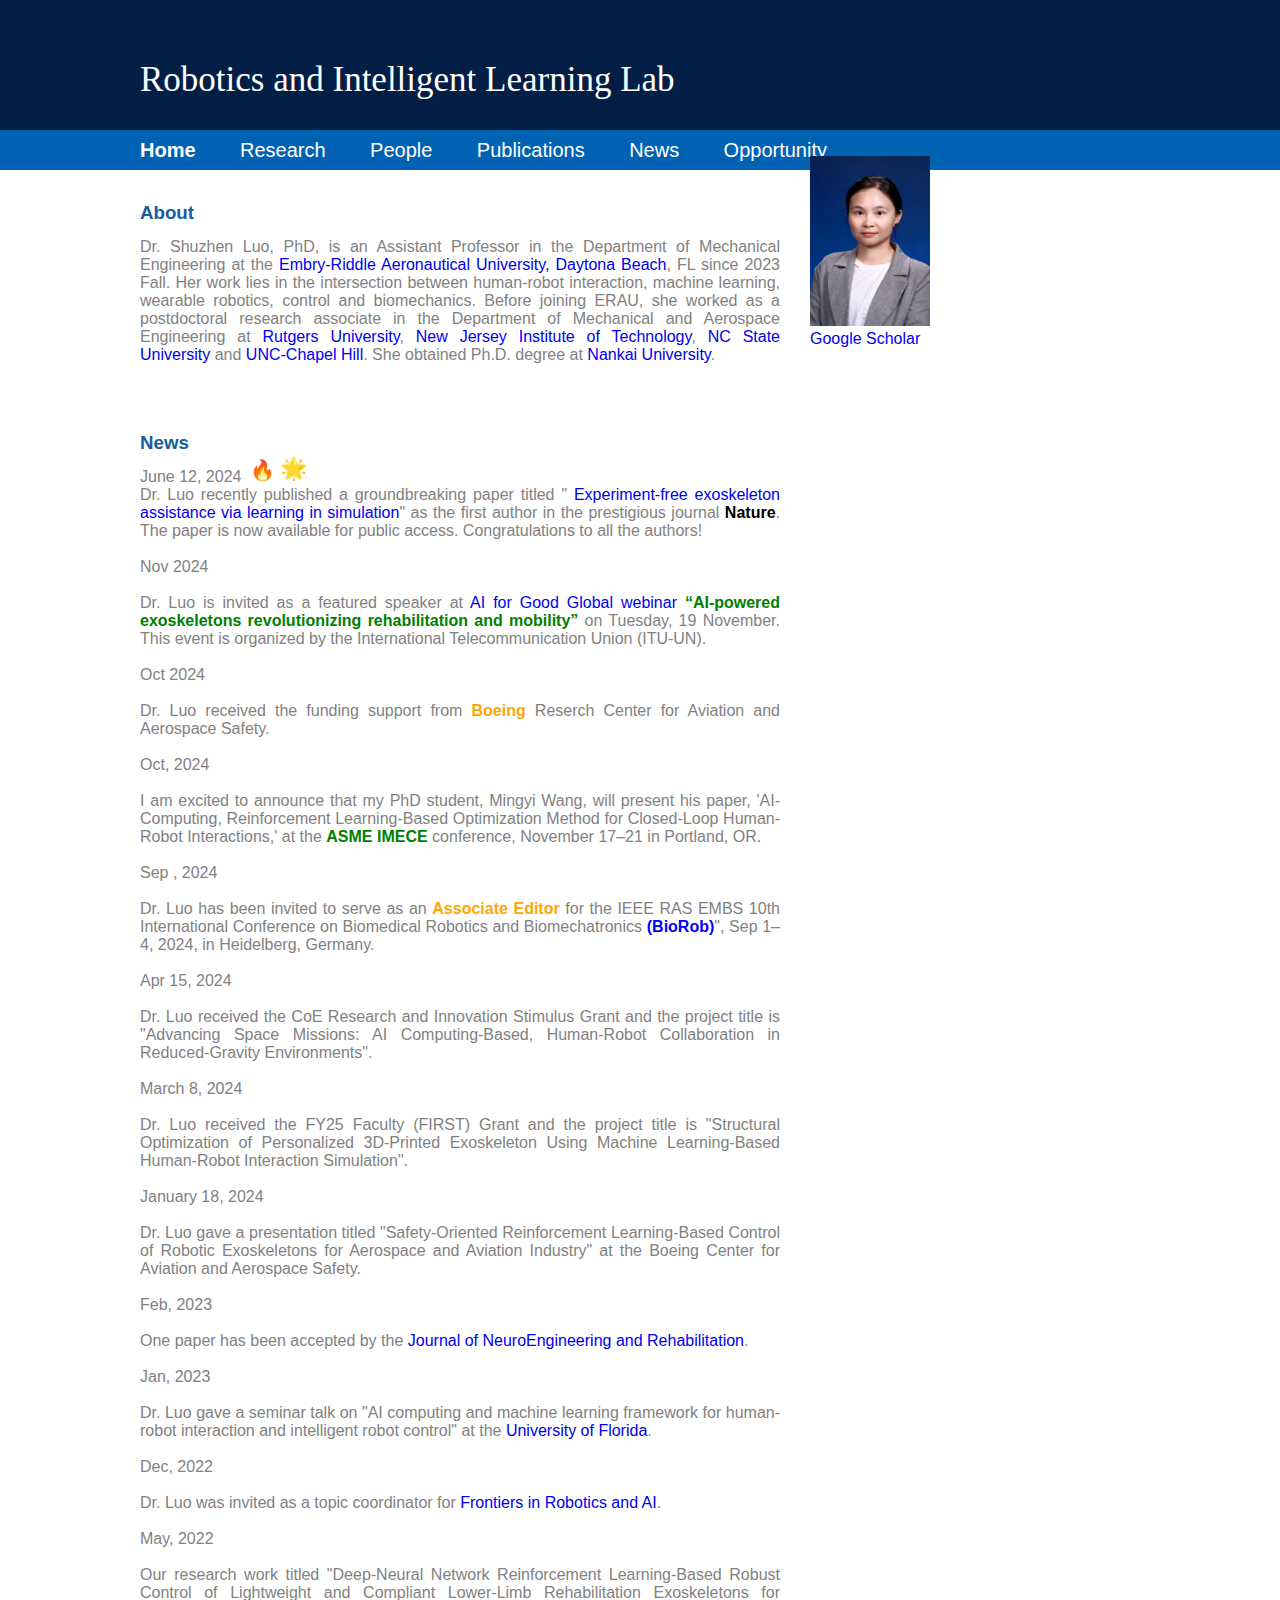
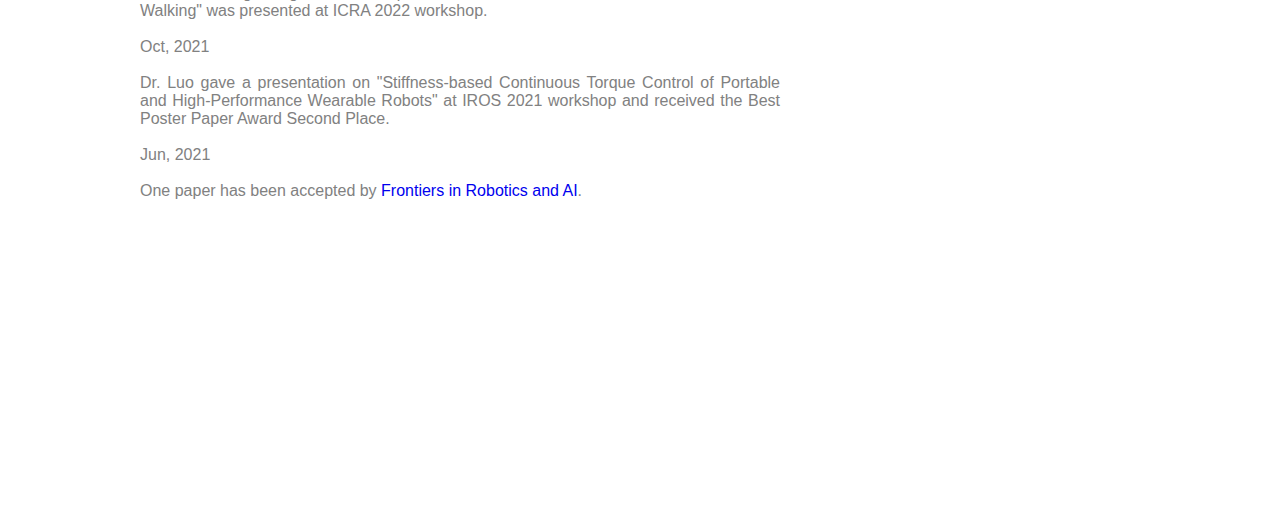
<file: index.html>
<!doctype html>

<html lang="en">
<head>
  <link rel="shortcut icon" type="image/png" href="https://logoforbrowser.png">
  <meta charset="utf-8">

  <title>Robotics and Intelligent Learning Lab</title>
  <meta name="description" content="">
  <meta name="keywords" content="">

  <link rel="stylesheet" href="css/styles.css">
  <style type="text/css">
  span.apple-converted-space {mso-style-name:apple-converted-space;
  mso-style-unhide:no;}

  /*add dropdown box to styles.css*/

</style>
</head>

<body>

<header>
  <div class="view1 clearfix">
		<div id="labname">
      <p>Robotics and Intelligent Learning Lab</p>
		</div>

  </div>
</header>

<nav>
  <div class="navitems">
          <a href="index.html"><b>Home</b></a>
          <a href="research.html">Research</a>
          <!-- <a href="robots.html">Robots</a> -->
          <a href="people.html">People</a>
         <a href="publications.html">Publications</a>
          <a href="news.html">News</a>
          <a href="joining.html">Opportunity</a>
        </div>
</nav>

   <div class="content clearfix">




  <div class="about">
		 </br>
		 <h3>About</h3>
        <p class=MsoNormal style='text-align:justify;text-justify:inter-ideograph'><span
class=apple-converted-space><span style='background:white'>
  Dr. Shuzhen Luo, PhD, is an Assistant Professor in the Department of Mechanical Engineering at 
  the <a  href="https://daytonabeach.erau.edu/college-engineering/mechanical">Embry-Riddle Aeronautical University, Daytona Beach</a>, FL since 2023 Fall.
Her work lies in the intersection between human-robot interaction, machine learning, wearable robotics, control and biomechanics. 
  Before joining ERAU, she worked as a postdoctoral research associate in the Department of Mechanical and Aerospace Engineering at <a href="https://www.rutgers.edu/"> Rutgers University</a>, 
  <a href="https://www.njit.edu/"> New Jersey Institute of Technology</a>, <a href="https://www.ncsu.edu/"> NC State University</a> and <a href="https://www.unc.edu/"> UNC-Chapel Hill</a>.
  She obtained Ph.D. degree at <a href="https://en.nankai.edu.cn/">Nankai University</a>.

      <o:p></o:p>
      </span></span></p>


    <p>&nbsp;</p>
    <p>&nbsp;</p>



 <div class="News">
 </br>
 <h3>News</h3>
   
 <div style="position: relative;">
  <p>June 12, 2024</p>
  <span style="position: absolute; top: -10px; left: 110px; font-size: 20px; color: gold;">🔥</span> <span style="position: absolute; top: -12px; left: 140px; font-size: 22px; color: gold;">🌟</span>

  <p style="text-align: justify; text-justify: inter-ideograph;">
      Dr. Luo recently published a groundbreaking paper titled 
      "<a href="https://www.nature.com/articles/s41586-024-07382-4.epdf?sharing_token=dceHM0R5xNabePvTfGwnNNRgN0jAjWel9jnR3ZoTv0NgzE7FIwq5rceS02ZmIv_83_2JBf8OS1qIC17qOy_SX5pXciTlpxlQHk8IaXr0m0RxK2NSUYIx-SLIqmxPuldfBhv3aClZKrt5ajKKKQTS0Sx-kPjCRg08VTtmBk741oE%3D">
      Experiment-free exoskeleton assistance via learning in simulation</a>" 
      as the first author in the prestigious journal 
      <span style="color: black;"><strong>Nature</strong></span>. The paper is now available for public access. Congratulations to all the authors!
  </p>
  <p>&nbsp;</p>
</div>

 <p> Nov 2024 </p>
 <p>&nbsp;</p>
 <p style="text-align:justify; text-justify:inter-ideograph;">
         <p style="text-align:justify; text-justify:inter-ideograph;">  Dr. Luo is invited as a featured speaker  at  <a href="https://www.linkedin.com/company/ai-for-good-global-summit-un/">AI for Good Global webinar </a> <a href='https://aiforgood.itu.int/event/ai-powered-exoskeletons-revolutionizing-rehabilitation-and-mobility/'><span style="color:green"><strong> “AI-powered exoskeletons revolutionizing rehabilitation and mobility”</strong></span> </a>  on Tuesday, 19 November. This event is organized by the International Telecommunication Union (ITU-UN). 
        </p> <p>&nbsp;</p>

  <p> Oct 2024 </p>
        <p>&nbsp;</p>
        <p style="text-align:justify; text-justify:inter-ideograph;">
                <p style="text-align:justify; text-justify:inter-ideograph;">  Dr. Luo received the funding support from <span style="color:orange"><strong> Boeing</strong></span> Reserch Center for Aviation and Aerospace Safety. </p> <p>&nbsp;</p>
        
                

<p> Oct, 2024 </p>
 <p>&nbsp;</p>
 <p style="text-align:justify; text-justify:inter-ideograph;">
         <p style="text-align:justify; text-justify:inter-ideograph;">  I am excited to announce that my PhD student, Mingyi Wang, will present his paper, 'AI-Computing, Reinforcement Learning-Based Optimization Method for Closed-Loop Human-Robot Interactions,' at the <a href='https://event.asme.org/IMECE-2023/IMECE-2024'><span style="color:green"><strong> ASME IMECE </strong></span> </a> conference, November 17–21 in Portland, OR.
        </p> <p>&nbsp;</p>


  <p> Sep , 2024 </p>
  <p>&nbsp;</p>
  <p style="text-align:justify; text-justify:inter-ideograph;">
          <p style="text-align:justify; text-justify:inter-ideograph;">  Dr. Luo has been invited to serve as an <span style="color:orange"><strong> Associate Editor </strong></span> for the IEEE RAS EMBS 10th International Conference on Biomedical Robotics and Biomechatronics <a href="https://www.biorob2024.org/"> <span style="color:blue"><strong> (BioRob)</strong></span></a>", Sep 1–4, 2024, in Heidelberg, Germany. 
          </p> <p>&nbsp;</p>

  <p> Apr 15, 2024 </p>
  <p>&nbsp;</p>
  <p style="text-align:justify; text-justify:inter-ideograph;">
          <p style="text-align:justify; text-justify:inter-ideograph;"> Dr. Luo received the CoE Research and Innovation Stimulus Grant and the project title is "Advancing Space Missions: AI Computing-Based, Human-Robot Collaboration in Reduced-Gravity Environments". 
          </p> <p>&nbsp;</p>

  <p> March 8, 2024 </p>
        <p>&nbsp;</p>
        <p style="text-align:justify; text-justify:inter-ideograph;"> Dr. Luo received the FY25 Faculty (FIRST) Grant and the project title is "Structural Optimization of Personalized 
          3D-Printed Exoskeleton Using Machine Learning-Based Human-Robot Interaction Simulation".
        </p> <p>&nbsp;</p>

  <p> January 18, 2024 </p>
        <p>&nbsp;</p>
        <p style="text-align:justify; text-justify:inter-ideograph;"> Dr. Luo gave a presentation titled "Safety-Oriented Reinforcement Learning-Based Control of Robotic Exoskeletons for Aerospace and Aviation Industry" at the Boeing Center for Aviation and Aerospace Safety. 
        </p> <p>&nbsp;</p>

 <p> Feb, 2023 </p>
        <p>&nbsp;</p>
        <p style="text-align:justify; text-justify:inter-ideograph;"> One paper has been accepted by the <a href="https://jneuroengrehab.biomedcentral.com/articles/10.1186/s12984-023-01147-2"> Journal of NeuroEngineering and Rehabilitation</a>. </li></p>
        </p> <p>&nbsp;</p>

  <p> Jan, 2023 </p>
        <p>&nbsp;</p>
        <p style="text-align:justify; text-justify:inter-ideograph;"> Dr. Luo gave a seminar talk on "AI computing and machine learning framework for human-robot interaction and intelligent robot control" at the <a href="https://twitter.com/UFBME/status/1619049380505608192"> University of Florida</a>.</li></p>  
        </p> <p>&nbsp;</p>

  <p> Dec, 2022 </p>
        <p>&nbsp;</p>
        <p style="text-align:justify; text-justify:inter-ideograph;"> Dr. Luo was invited as a topic coordinator for <a href="https://www.frontiersin.org/articles/10.3389/frobt.2021.702845/full">Frontiers in Robotics and AI</a>. </li></p>
        </p> <p>&nbsp;</p>

  <p> May, 2022 </p>
        <p>&nbsp;</p>
        <p style="text-align:justify; text-justify:inter-ideograph;"> Our research work titled "Deep-Neural Network Reinforcement Learning-Based Robust Control of Lightweight and Compliant Lower-Limb Rehabilitation Exoskeletons for Walking" was presented at ICRA 2022 workshop</a>.</li></p>
        </p> <p>&nbsp;</p>

  <p> Oct, 2021 </p>
        <p>&nbsp;</p>
        <p style="text-align:justify; text-justify:inter-ideograph;"> Dr. Luo gave a presentation on "Stiffness-based Continuous Torque Control of Portable and High-Performance Wearable Robots" at IROS 2021 workshop and received the Best Poster Paper Award Second Place</a>.</li></p>
        </p> <p>&nbsp;</p>

   <p> Jun, 2021 </p>
        <p>&nbsp;</p>
        <p style="text-align:justify; text-justify:inter-ideograph;">  One paper has been accepted by <a href="https://www.frontiersin.org/articles/10.3389/frobt.2021.702845/full">Frontiers in Robotics and AI</a>. </li></p>
        </p> <p>&nbsp;</p>


        
<div class="Picture"> 
</br>
<h10></h10>   
    <p><img src="images/image_Shuzhen.jpg" width="120" height="170"  alt=""/></a></p>
    <p ><div><a href="https://scholar.google.com/citations?user=V-xJWkgAAAAJ&hl=zh-CN">Google Scholar</a> </div> </p>
    <p>&nbsp;</p>

<br>

       </p>
    </div>

  </div>
 


</body>
</html>
</file>
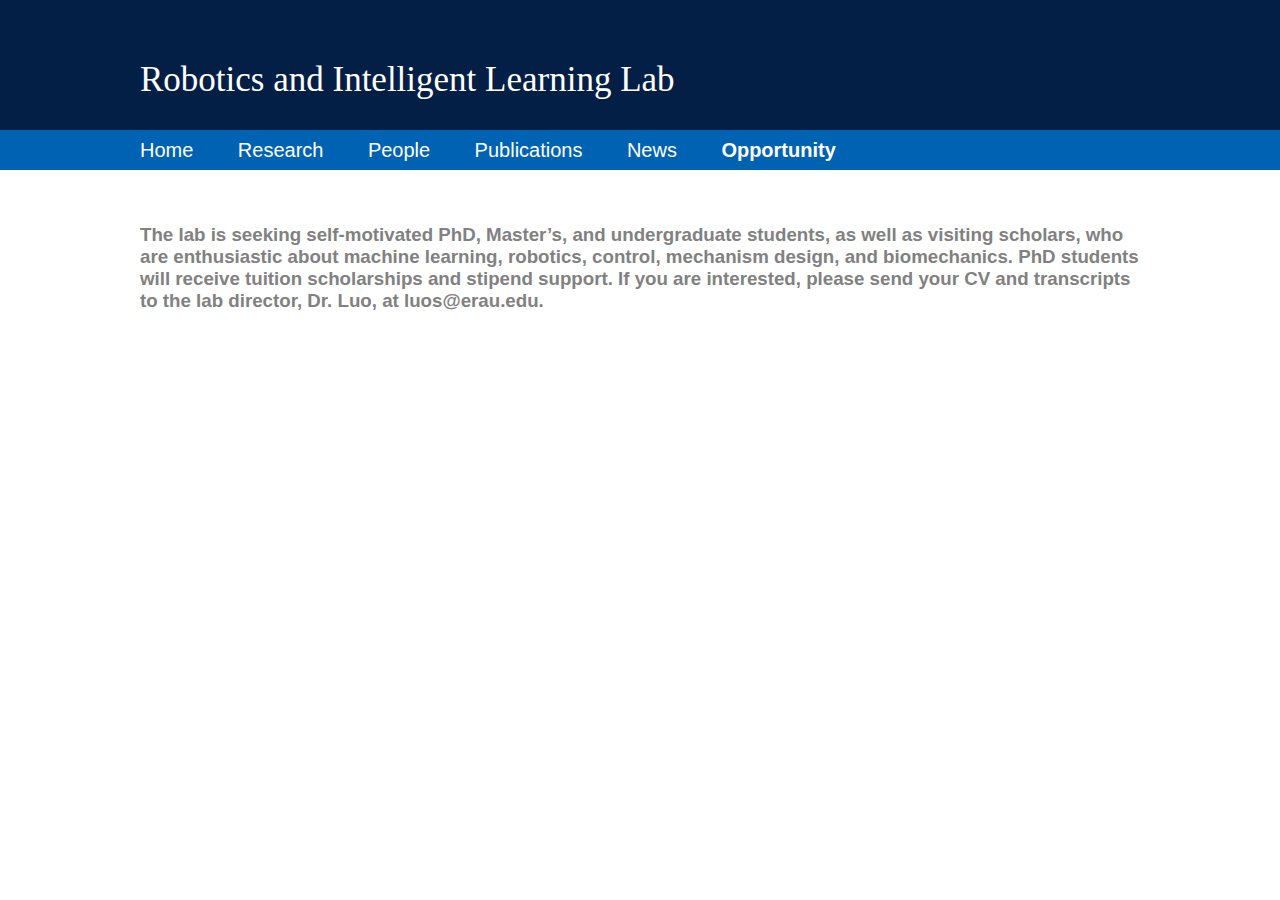
<file: joining.html>
<!doctype html>

<html lang="en">
<head>
  <link rel="shortcut icon" type="image/png" href="https://logoforbrowser.png">
  <meta charset="utf-8">

  <title>Robotics and Intelligent Learning Lab</title>
  <meta name="description" content="">
  <meta name="keywords" content="">

  <link rel="stylesheet" href="css/styles.css">
  <style>
    .w3cschool{text-align:center} 
  </style>
  <script src="https://code.jquery.com/jquery-1.10.2.js"></script>
</head>

<body>
	
<header>
  <div class="view1">
	<div id="labname">          
		Robotics and Intelligent Learning Lab    
	</div> 
  </div>
</header>

<nav>
	<div class="navitems">
          <a href="index.html" >Home</a> 
          <a href="research.html">Research</a>
          <a href="people.html">People</a>
          <a href="publications.html">Publications</a> 
          <a href="news.html">News</a>
          <a href="joining.html"><b>Opportunity</b></a>
	</div>
</nav>

	
<div class="content clearfix">
	
   <!-- starting page content-->

	<article class="publication-detail">
		<br><br><br>
		<div class="project-detail">
    <h3>The lab is seeking self-motivated PhD, Master’s, and undergraduate students, as well as visiting scholars, who are enthusiastic about machine learning, robotics, control, mechanism design, and biomechanics. PhD students will receive tuition scholarships and stipend support. If you are interested, please send your CV and transcripts to the lab director, Dr. Luo, at luos@erau.edu.</h3>

	<!-- <p align="justify" ><strong>Postdoc qualification: </strong></p><br>
	<ul>
	<li>Research experiences in one or more of the following areas: mechatronics design, mechanism design, electric motor, actuator, embedded system, control, machine learning, reinforcement learning</li>
	<li>Research experiences in one of the following areas: humanoid robots, legged robots, wearable robots, surgical robots, soft robots.</li>
	<li>Excellent oral and written communication skills</li>
	</ul> -->
			<!-- </p><br>
	<p align="justify" ><strong>PhD students </strong>can be admitted in the fall semester (preferred) and spring semester. PhD students will receive tuition scholarship and stipend support. Students are required to have TOEFL (or IELTS or Duolingo), GRE is not required.
https://www.mae.ncsu.edu/academics/graduate-programs/how-to-apply-graduate/
</p><br>	
	 -->
	<!-- <p align="justify" ><strong>Research engineer qualification: </strong></p><br>
	<p> 
	<ul>
	<li>BS or MS degree in Mechanical or Electrical Engineering, a related field, or equivalent experience solving complex hardware challenges.</li>
	<li>Strong background selecting, assembling, and troubleshooting motors, motor controllers, and other electro-mechanical components.</li>
	<li>Mastery of 3D CAD systems (Solidworks or similar) and experience negotiating version control with multiple contributors on large assemblies</li>
	</ul>
				</p><br>
		 -->


  <!--
<p><strong>Position #1</strong>: Mechanical design of soft robots, including wearable robots for patients with impairments and steerable surgical robots. Experience in actuator design, cable transmission, series elastic actuators, electric motors, or pneumatics is a plus.  </p><br>
<p align="justify"><strong>Position #2</strong>: Developing force and position control algorithms for our soft exoskeleton robot and soft  bi-manual humanoid robot. Experience in impedance control and haptics is a plus. This is a great opportunity to lead a new research direction on a new generation of wearable robot and humanoid robot platforms with several PIs who have expertise in mechatronics, computer vision, and machine learning.  </p><br>
<p align="justify">A Ph.D. in Mechanical Engineering, Electrical Engineering, Computer Science, or a related field is required. Candidates will be expected to carry out a creative and independent research agenda, publish scholarly papers, and take on a mentorship role for undergraduate and graduate students at NCSU. </p>
<br><br>
        
        <p style="font-weight: bold"> Graduate Student Researchers</p>
        
        <br>
        
        <p style="text-align: justify">Our lab is always looking for PhD students. PhD students will receive tuition waiver and stipend support. Applicants are expected to have background in at least one of these areas: mechanical design, control systems, electric motor control, and embedded systems. Undergraduate or Master’s students with strong skills will be considered with financial support.</p>
        <br>
        <p style="font-weight: bold"> Undergraduate and Internship Research Opportunities</p>
        
        <br>
        
        <p style="text-align: justify"> We welcome undergraduates who are interested in gaining research experience in the areas of robotics, including but not limited to mechanical design, embedded system, controls, design of sensors and actuators. Students looking for internship are also welcome with stipend support by our lab.</p>
        <p style="text-align: justify">&nbsp;</p>
        <p style="text-align: justify">&nbsp;</p>
        <p><a href="https://drive.google.com/open?id=1e4r0TY9AlQDac0kSST92cRTI3Zj7k2XL">Research Tips</a></p>
        <p>
        <br>
       <p><a href="http://biroccny.tiddlyspot.com/"> Wiki</p>-->

        <!-- <br><br>
       add lvermaps
        <p>
          <center>
            <div style="display: inline-block;width:300px;">
              <script type="text/javascript" id="clustrmaps"
                src="//cdn.clustrmaps.com/map_v2.js?d=JNv8jtILRw9-_QKWkRRov-7bvkttB0kym5GMQCFs8TU&cl=ffffff&w=a"></script>
            </div>
          </center>
        </p>
<br><br> -->
		
		
		</div>
  </article>
  
<br>




</body>
</html>
</file>
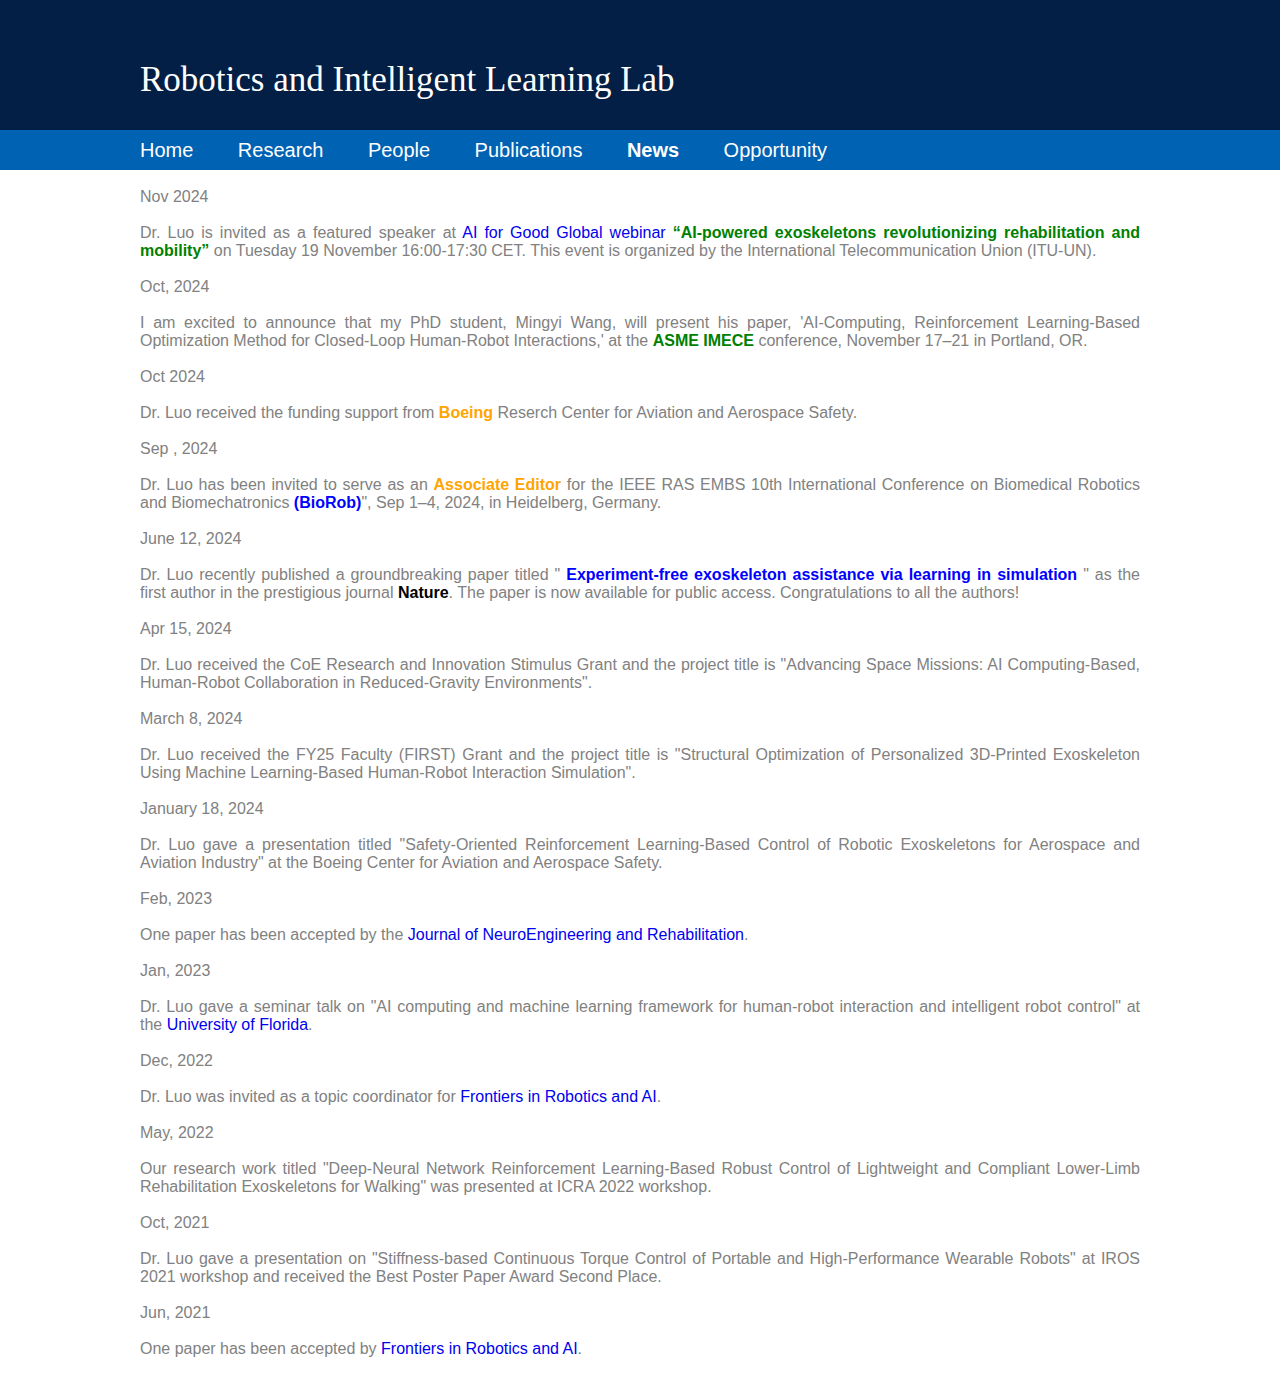
<file: news.html>
<!doctype html>

<html lang="en">

<head>
  <link rel="shortcut icon" type="image/png" href="https://logoforbrowser.png">
  <meta charset="utf-8">

  <title>Robotics and Intelligent Learning Lab</title>
  <meta name="description" content="">
  <meta name="keywords" content="">

  <link rel="stylesheet" href="css/styles.css">
</head>
<style>
  table {
    width: 60%;
    /*height: 300px;*/
    text-align: center;
    /*table-layout: fixed;*/
    /*font-size: 100px;*/
  }
</style>

<body>

  <header>
    <div class="view1">
      <div id="labname">
        Robotics and Intelligent Learning Lab 
      </div>

    </div>
  </header>

  <nav>
    <div class="navitems">
      <a href="index.html">Home</a>
      <a href="research.html">Research</a>
      <!-- <span><a href="robots.html"><b>Robots</b></a></span> -->
      <a href="people.html">People</a>
      <a href="publications.html">Publications</a>
      <a href="news.html"><b>News</b></a>
      <a href="joining.html">Opportunity</a>
      <!-- <a href="https://assistiverobotcenter.github.io">Assistive Robot Center</a> -->
      <div class="dropdown">
        <!-- <a href="#" class="dropbtn">Workshop</a> -->
        <div class="dropdown-content">
          <a href="2021iros-workshop.html">IROS 2021</a>
          <a href="2020iros-mechanismdesign-workshop.html">IROS 2020</a>
          <a href="aim-soft-robot-workshop.html">AIM Soft Robot Workshop 2020</a>
          <a href="aim-mechatronics-for-infectious-diseases.html">AIM Mechatronics 4 Infectious Diseases Special Session
            2020</a>

          <a href="biorob2020.html">BioRob Workshop 2020</a>
          <a href="softroboticsworkshop.html">Soft Robot Workshop 2019</a>
          <a href="https://sites.google.com/view/aim2019-soft">AIM 2019</a>

        </div>
      </div>
      <!-- <a href="site/index.html">Wiki</a> -->
    </div>
  </nav>


  <div class="content clearfix">

    <!-- starting page content-->

    <article class="publication-detail">

      <br>


<p> Nov 2024 </p>
      <p>&nbsp;</p>
      <p style="text-align:justify; text-justify:inter-ideograph;">
              <p style="text-align:justify; text-justify:inter-ideograph;">  Dr. Luo is invited as a featured speaker  at  <a href="https://www.linkedin.com/company/ai-for-good-global-summit-un/">AI for Good Global webinar </a> <a href='https://aiforgood.itu.int/event/ai-powered-exoskeletons-revolutionizing-rehabilitation-and-mobility/'><span style="color:green"><strong> “AI-powered exoskeletons revolutionizing rehabilitation and mobility”</strong></span> </a>  on Tuesday 19 November 16:00-17:30 CET. This event is organized by the International Telecommunication Union (ITU-UN). 
             </p> <p>&nbsp;</p>


  <p> Oct, 2024 </p>
      <p>&nbsp;</p>
      <p style="text-align:justify; text-justify:inter-ideograph;">
              <p style="text-align:justify; text-justify:inter-ideograph;">  I am excited to announce that my PhD student, Mingyi Wang, will present his paper, 'AI-Computing, Reinforcement Learning-Based Optimization Method for Closed-Loop Human-Robot Interactions,' at the <a href='https://event.asme.org/IMECE-2023/IMECE-2024'><span style="color:green"><strong> ASME IMECE </strong></span> </a> conference, November 17–21 in Portland, OR.
             </p> <p>&nbsp;</p>

  <p> Oct 2024 </p>
             <p>&nbsp;</p>
             <p style="text-align:justify; text-justify:inter-ideograph;">
                     <p style="text-align:justify; text-justify:inter-ideograph;">  Dr. Luo received the funding support from <span style="color:orange"><strong> Boeing</strong></span> Reserch Center for Aviation and Aerospace Safety. </p> <p>&nbsp;</p>
             
                     

 <p> Sep , 2024 </p>
      <p>&nbsp;</p>
      <p style="text-align:justify; text-justify:inter-ideograph;">
              <p style="text-align:justify; text-justify:inter-ideograph;">  Dr. Luo has been invited to serve as an <span style="color:orange"><strong> Associate Editor </strong></span> for the IEEE RAS EMBS 10th International Conference on Biomedical Robotics and Biomechatronics <a href="https://www.biorob2024.org/"> <span style="color:blue"><strong> (BioRob)</strong></span></a>", Sep 1–4, 2024, in Heidelberg, Germany. 
              </p> <p>&nbsp;</p>
     

<p> June 12, 2024 </p>
 <p>&nbsp;</p>
 <p style="text-align:justify; text-justify:inter-ideograph;">
         <p style="text-align:justify; text-justify:inter-ideograph;">  Dr. Luo recently published a groundbreaking paper titled "<a href=" https://www.nature.com/articles/s41586-024-07382-4.epdf?sharing_token=dceHM0R5xNabePvTfGwnNNRgN0jAjWel9jnR3ZoTv0NgzE7FIwq5rceS02ZmIv_83_2JBf8OS1qIC17qOy_SX5pXciTlpxlQHk8IaXr0m0RxK2NSUYIx-SLIqmxPuldfBhv3aClZKrt5ajKKKQTS0Sx-kPjCRg08VTtmBk741oE%3D
          "><span style="color:blue"><strong> Experiment-free exoskeleton assistance via learning in simulation</strong></span> </a>" as the first author in the prestigious journal  <span style="color:black"><strong> Nature</strong></span>. The paper is now available for public access. Congratulations to all the authors! 
         </p> <p>&nbsp;</p>

  <p> Apr 15, 2024 </p>
  <p>&nbsp;</p>
  <p style="text-align:justify; text-justify:inter-ideograph;">
          <p style="text-align:justify; text-justify:inter-ideograph;"> Dr. Luo received the CoE Research and Innovation Stimulus Grant and the project title is "Advancing Space Missions: AI Computing-Based, Human-Robot Collaboration in Reduced-Gravity Environments". 
          </p> <p>&nbsp;</p>

  <p> March 8, 2024 </p>
        <p>&nbsp;</p>
        <p style="text-align:justify; text-justify:inter-ideograph;"> Dr. Luo received the FY25 Faculty (FIRST) Grant and the project title is "Structural Optimization of Personalized 
          3D-Printed Exoskeleton Using Machine Learning-Based Human-Robot Interaction Simulation".
        </p> <p>&nbsp;</p>

  <p> January 18, 2024 </p>
        <p>&nbsp;</p>
        <p style="text-align:justify; text-justify:inter-ideograph;"> Dr. Luo gave a presentation titled "Safety-Oriented Reinforcement Learning-Based Control of Robotic Exoskeletons for Aerospace and Aviation Industry" at the Boeing Center for Aviation and Aerospace Safety. 
        </p> <p>&nbsp;</p>

 <p> Feb, 2023 </p>
        <p>&nbsp;</p>
        <p style="text-align:justify; text-justify:inter-ideograph;"> One paper has been accepted by the <a href="https://jneuroengrehab.biomedcentral.com/articles/10.1186/s12984-023-01147-2"> Journal of NeuroEngineering and Rehabilitation</a>. </li></p>
        </p> <p>&nbsp;</p>

  <p> Jan, 2023 </p>
        <p>&nbsp;</p>
        <p style="text-align:justify; text-justify:inter-ideograph;"> Dr. Luo gave a seminar talk on "AI computing and machine learning framework for human-robot interaction and intelligent robot control" at the <a href="https://twitter.com/UFBME/status/1619049380505608192"> University of Florida</a>.</li></p>  
        </p> <p>&nbsp;</p>

  <p> Dec, 2022 </p>
        <p>&nbsp;</p>
        <p style="text-align:justify; text-justify:inter-ideograph;"> Dr. Luo was invited as a topic coordinator for <a href="https://www.frontiersin.org/articles/10.3389/frobt.2021.702845/full">Frontiers in Robotics and AI</a>. </li></p>
        </p> <p>&nbsp;</p>

  <p> May, 2022 </p>
        <p>&nbsp;</p>
        <p style="text-align:justify; text-justify:inter-ideograph;"> Our research work titled "Deep-Neural Network Reinforcement Learning-Based Robust Control of Lightweight and Compliant Lower-Limb Rehabilitation Exoskeletons for Walking" was presented at ICRA 2022 workshop</a>.</li></p>
        </p> <p>&nbsp;</p>

  <p> Oct, 2021 </p>
        <p>&nbsp;</p>
        <p style="text-align:justify; text-justify:inter-ideograph;"> Dr. Luo gave a presentation on "Stiffness-based Continuous Torque Control of Portable and High-Performance Wearable Robots" at IROS 2021 workshop and received the Best Poster Paper Award Second Place</a>.</li></p>
        </p> <p>&nbsp;</p>

   <p> Jun, 2021 </p>
        <p>&nbsp;</p>
        <p style="text-align:justify; text-justify:inter-ideograph;">  One paper has been accepted by <a href="https://www.frontiersin.org/articles/10.3389/frobt.2021.702845/full">Frontiers in Robotics and AI</a>. </li></p>
        </p> <p>&nbsp;</p>

    

     

    </article>
  </div>


</body>

</html>
</file>
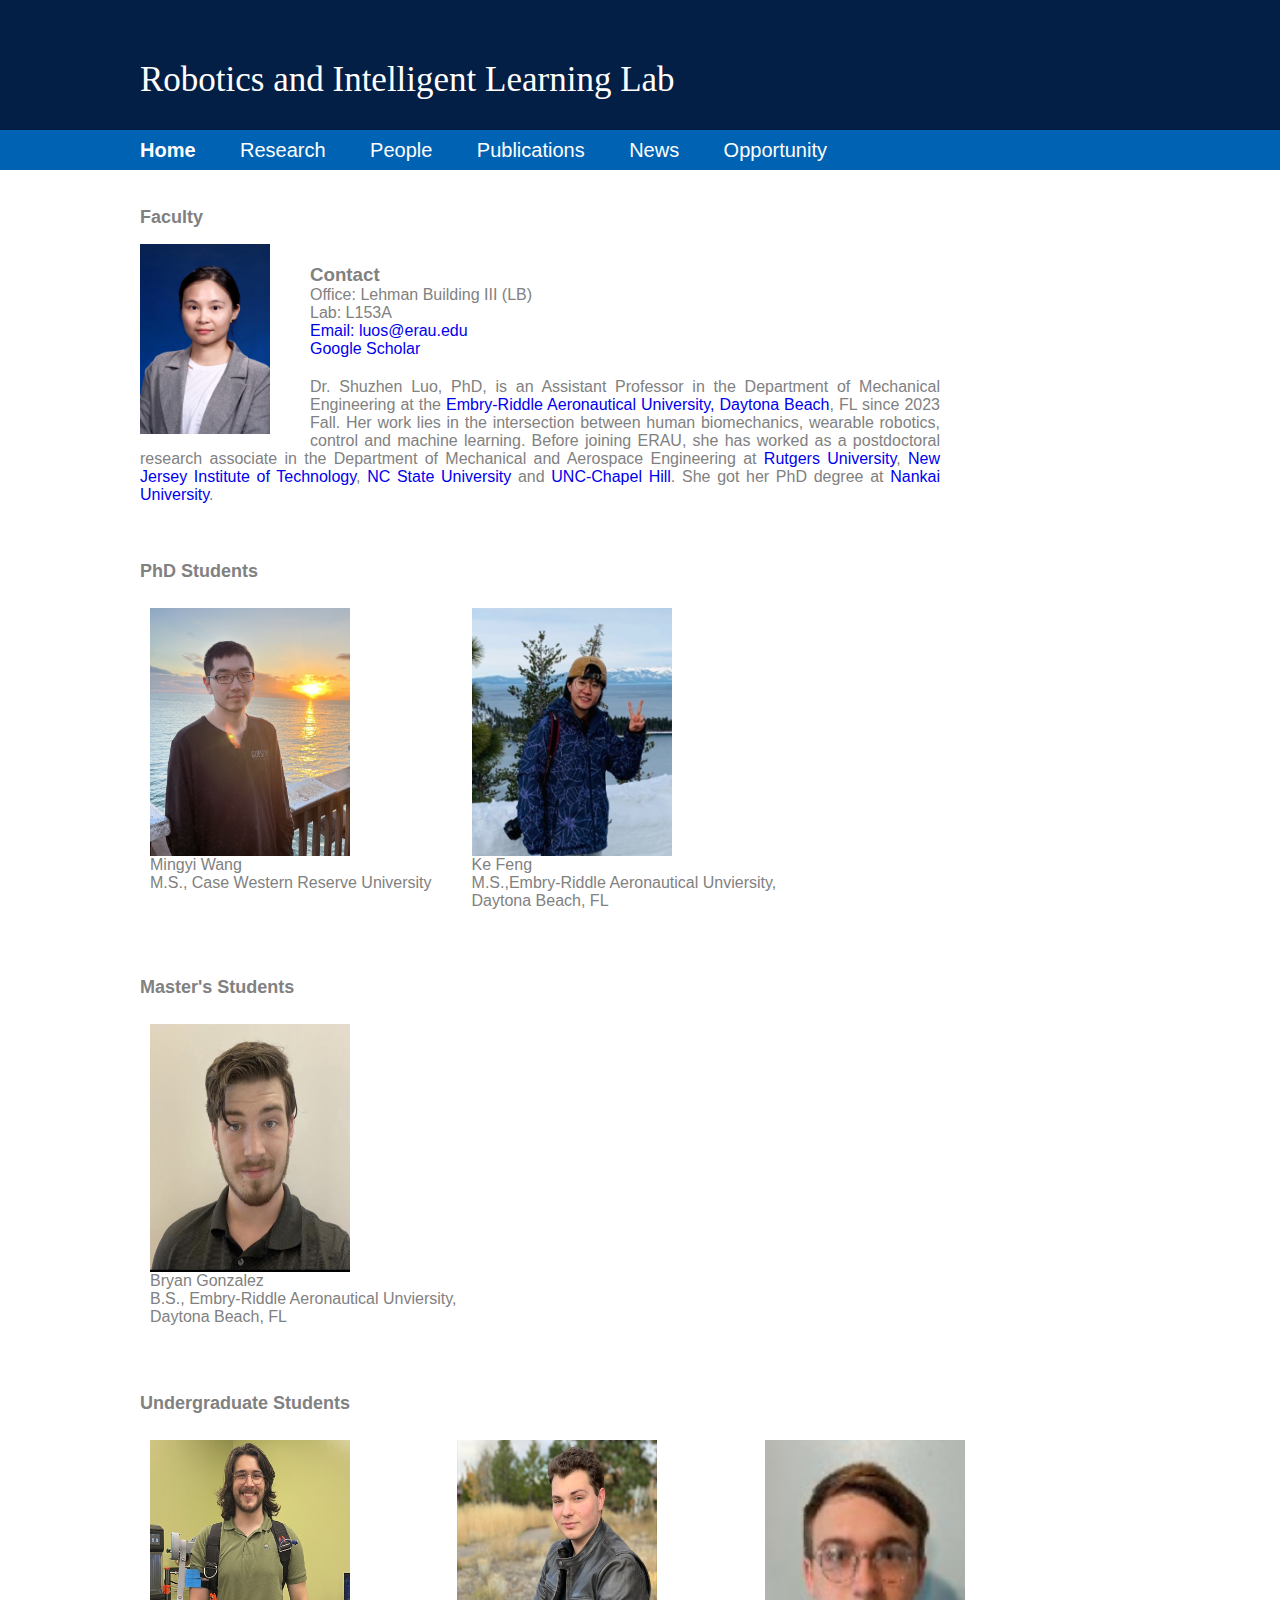
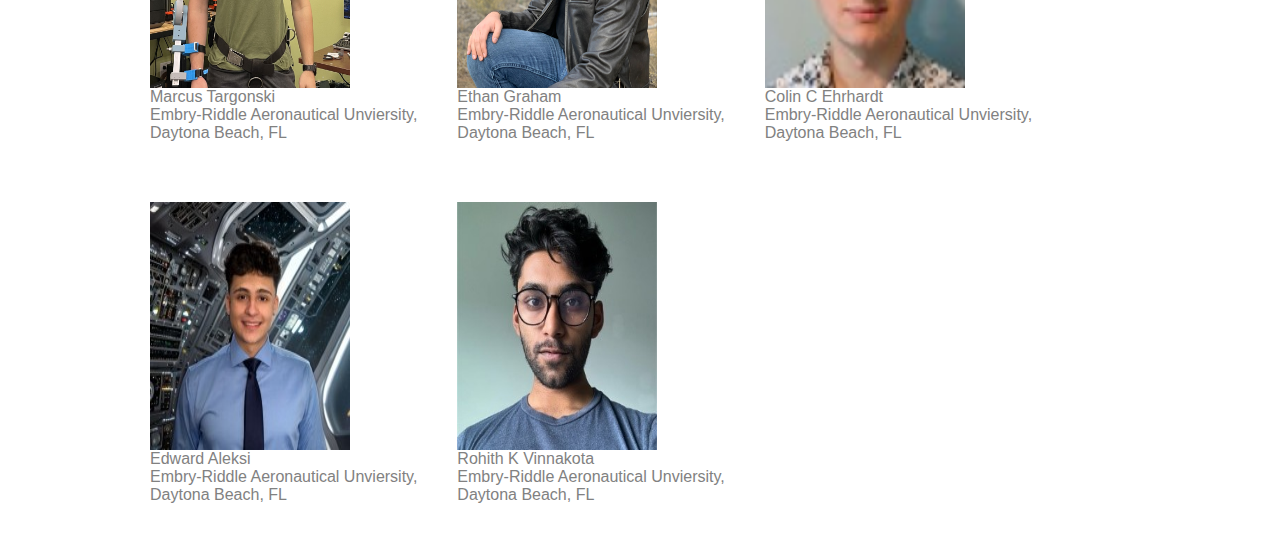
<file: people.html>
<!doctype html>

<html lang="en">
<head>
  <link rel="shortcut icon" type="image/png" href="https://logoforbrowser.png">
  <meta charset="utf-8">

  <title>Robotics and Intelligent Learning Lab</title>
  <meta name="description" content="">
  <meta name="keywords" content="">

  <link rel="stylesheet" href="css/styles.css">
  <style type="text/css">
  span.apple-converted-space {mso-style-name:apple-converted-space;
  mso-style-unhide:no;}

  /*add dropdown box to styles.css*/

</style>
</head>

<body>

<header>
  <div class="view1 clearfix">
		<div id="labname">
			Robotics and Intelligent Learning Lab
		</div>
  </div>
</header>

<nav>
  <div class="navitems">
          <a href="index.html"><b>Home</b></a>
          <a href="research.html">Research</a>
          <!-- <a href="robots.html">Robots</a> -->
          <a href="people.html">People</a>
          <a href="publications.html">Publications</a>         
          <a href="news.html">News</a>
          <a href="joining.html">Opportunity</a>
        </div>
</nav>


	<div class="content clearfix">

		<!-- starting page content-->
		<div class="faculty clearfix">
			<h4>Faculty</h4>
			<!-- <img src="images/image_Shuzhen.jpg" alt="" class="profileimg"> -->
			<img src="images/image_Shuzhen.jpg" width="130" height="190"  alt=""/></a></p> 
			<h3>Contact</h3>
                Office: Lehman Building III (LB)<br/>
				Lab: L153A<br/>
                <a href="luos@erau.edu">Email: luos@erau.edu</a><br/>
                <a href="https://scholar.google.com/citations?user=V-xJWkgAAAAJ&hl=zh-CN">Google Scholar</a></p>


			<p class=MsoNormal style='text-align:justify;text-justify:inter-ideograph'><span
					class=apple-converted-space1><span style='background:white'>

						Dr. Shuzhen Luo, PhD, is an Assistant Professor in the Department of Mechanical Engineering at 
						the <a  href="https://daytonabeach.erau.edu/college-engineering/mechanical">Embry-Riddle Aeronautical University, Daytona Beach</a>, FL since 2023 Fall.
					    Her work lies in the intersection between human biomechanics, wearable robotics, control and machine learning. 
						Before joining ERAU, she has worked as a postdoctoral research associate in the Department of Mechanical and Aerospace Engineering at <a href="https://www.rutgers.edu/"> Rutgers University</a>, 
						<a href="https://www.njit.edu/"> New Jersey Institute of Technology</a>, <a href="https://www.ncsu.edu/"> NC State University</a> and <a href="https://www.unc.edu/"> UNC-Chapel Hill</a>.
						She got her PhD degree at <a href="https://en.nankai.edu.cn/">Nankai University</a>.

						<!-- Dr. Hao Su, PhD, is an Associate Professor in the Department of Mechanical and Aerospace Engineering at 
						the <a
						href="https://www.ncsu.edu/">North Carolina State University</a>. 
						He is also a faculty at the <a href="https://bme.unc.edu/">Joint UNC/NCSU Biomedical Engineering Department</a>. 
						He is the Director of <a href="https://assistiverobotcenter.github.io/">Center of Assistive and Personal Robotics for Independent Living (APRIL)</a>. 
						He was Irwin Zahn Endowed Assistant Professor at City University of New York, 
						City College. He was a <a href="https://www.philips.com/a-w/research/locations/cambridge-north-america.html"> Research
						Scientist at Philips Research North America</a> where he designed robots for lung surgery, 
						and then a postdoctoral fellow at <a href="http://wyss.harvard.edu">Harvard University and Wyss Institute</a> for Biologically Inspired 
						Engineering. 
						He obtained Ph.D. degree on Surgical Robotics at Worcester Polytechnic Institute. Dr. Su received 
						<a href="https://www1.cuny.edu/mu/forum/2020/04/02/ccny-grove-schools-hao-su-earns-nsf-career-award-for-ai-powered-pediatric-exoskeleton-project/">NSF CAREER Award</a>, 
						Switzer Distinguished Fellow by U.S. Department of Health and Human Services, <a href="https://mobilityunlimited.org">Toyota Mobility Challenge Discover
						Award</a>, the <a href="img/bestPaper.pdf">Best Medical Robotics Paper Runner-up Award</a> in IEEE International Conference on Robotics and Automation (ICRA), 
						Best Student Paper Award, Dynamic Systems & Control Division, American Society of Mechanical Engineers, and Philips Innovation 
						Transfer Award. He received the <a href="https://www.binghamton.edu/link-foundation/newsltr/2012/sim.html">Advanced
						Simulation &amp; Training Award from the Link Foundation</a> and Dr. Richard Schlesinger Award 
						from the American Society for Quality. His work was published in IEEE Transactions on Robotics, Science Robotics, Science Advances, 
						and Nature Machine Intelligence. He serves as Technical Editor of IEEE/ASME Transactions on Mechatronics, associate editor of IEEE 
						Robotics and Automation Letters (RAL), IEEE International Conference on Robotics and Automation (ICRA), and IEEE/RSJ International 
						Conference on Intelligent Robots and Systems (IROS). He holds patents on surgical robotics and socially assistive robots. -->

						<o:p></o:p>
					</span></span></span></p>
		</div>

	<!-- <div class="students clearfix">
			<h4>Affiliated Faculty and Postdoctoral Scholars</h4>
			
			<div class="personfile ">
				<p><img class="profileimg" src="img/antonio_new.png" alt="" width="120" height="120">
				<a> 
				Antonio Di Lallo</a>
				</p>
				<p>PhD, Università di Pisa</p>
				<p>Postdoc Fellow</p>
			</div>

			<div class="personfile ">
				<p><img class="profileimg" src="img/lopez.jpg" alt="" width="120" height="120">
				<a> 
					Ivan Lopez-Sanchez</a>
				</p>
				<p>PhD, Instituto Politécnico </p>
				<p>Nacional</p>
				<p>Postdoc Fellow</p>
			</div>
		</div>  -->
				
		<div class="students clearfix">
		<h4>PhD Students</h4>

			<div class="personfile">
				<p><img class="profileimg" src="images/Mingyi.jpg" alt="" width="96" height="120"></p>
				<p>
					<a>
						Mingyi Wang</a>
				</p>
				
				<p>M.S., Case Western Reserve University <br> </p>
			</div>

			<div class="personfile ">
				<p><img src="images/Ke.jpg" width="120" height="120" class="profileimg">
					<a>
						Ke Feng</a>
				</p>
				
				<p>M.S.,Embry-Riddle Aeronautical Unviersity, <br> Daytona Beach, FL</p>
			</div>
		</div>
			
		<div class="students clearfix">
			<h4>Master's Students</h4>
			
			<div class="personfile ">
				<p><img src="images/Bryan.jpg" width="120" height="120" class="profileimg">
					<a>
					   Bryan Gonzalez </a>
				
				<p>B.S., Embry-Riddle Aeronautical Unviersity, <br> Daytona Beach, FL</p>
				</p>
				
			</div>
			
		</div>

		<div class="students clearfix">
			<h4>Undergraduate Students</h4>
			
			<div class="personfile ">
				<p><img src="images/Marcus.jpg" width="120" height="100" class="profileimg">
					<a>
						Marcus Targonski</a>
					
				</p>
				<p>Embry-Riddle Aeronautical Unviersity, <br> Daytona Beach, FL</p>
				
			</div>
			<div class="personfile ">
				<p><img src="images/Ethan.jpeg" width="120" height="100" class="profileimg">
					<a>
						Ethan Graham</a>
					
				</p>
				<p>Embry-Riddle Aeronautical Unviersity, <br> Daytona Beach, FL</p>
				
			</div>


			<div class="personfile ">
				<p><img src="images/Colin.png" width="100" height="100" class="profileimg">
					<a>
						Colin C Ehrhardt</a>
				</p>
				<p>Embry-Riddle Aeronautical Unviersity, <br> Daytona Beach, FL</p>
				
			</div>

		</div>
		<div class="personfile ">
			<p><img src="images/Ed.jpg" width="120" height="100" class="profileimg">
				<a> Edward Aleksi</a>
			</p>
			<p>Embry-Riddle Aeronautical Unviersity, <br> Daytona Beach, FL</p>
			
		</div>
	
		<div class="personfile ">
			<p><img src="images/Rohith.jpg" width="120" height="100" class="profileimg">
				<a>
					Rohith K Vinnakota</a>
			</p>
			<p>Embry-Riddle Aeronautical Unviersity, <br> Daytona Beach, FL</p>
		</div>

	</div>


</div>




		<!-- <div class="students clearfix">
			<h4> Lab Alumni (Postdoctoral Fellows)</h4>
			<div class="personfile">
				<div align="center"><img class="profileimg" src="img/Shuzhen Luo.png" alt="">
					Dr. Shuzhen Luo<br>Assistant Professor<br>Embry-Riddle Aeronautical U
				</div>
			</div>

			<div class="personfile">
				<div align="center"><img class="profileimg" src="img/Shuangyue Yu.jpg" alt="">
					Dr. Shuangyue Yu<br>Assistant Professor<br>Beijing Univ. of Technology
				</div>
			</div>

			<div class="personfile">
				<div align="center"><img class="profileimg" src="img/Tzu-Hao Huang.jpg" alt="">
					Dr. Tzu-hao Huang<br>Robotics Engineer<br>Flexiv Robotics
				</div>
			</div>

			<div class="personfile">
				<div align="center"><img class="profileimg" src="img/Tairan Liu.jpg" alt="">
					Dr. Tairan Liu<br>Assistant Professor<br>California State University
				</div>
			</div>

			<div class="personfile">
				<div align="center"><img class="profileimg" src="img/Thassyo Pinto.jpeg" alt="">
					Dr. Thassyo Pinto<br>Robotics Engineer<br>Opentrons
				</div>
			</div>


			<div class="personfile">
				<div align="center"><img class="profileimg" src="img/Mhairi MacLean.jpg" alt="">
					Dr. Mhairi MacLean<br>Assistant Professor<br>U of Twente, Netherlands
				</div>
			</div>
			<div class="personfile">
				<div align="center"><img class="profileimg" src="img/Lin Jiang.png" alt="">
					Dr. Lin Jiang<br>Assistant Professor<br>San Jose State University
				</div>
			</div>
			<div class="personfile">
				<div align="center"><img class="profileimg" src="img/Fangshi Zhu.png" alt="">
					Dr. Fangshi Zhu <br>Health Studies Scientist<br>Apple
				</div>
			</div>
		</div> -->

		<!-- <div class="students clearfix">
			<h4> Lab Alumni (PhD Student)</h4>
			

			<div class="personfile">
				<div align="center"><img class="profileimg" src="img/news/SainanZhang.jpg" alt="">
					Dr. Sainan Zhang<br>Postdoctoral Fellow<br>NC State University
				</div>
			</div>

			<div class="personfile">
				<div align="center"><img class="profileimg" src="img/Shuangyue Yu.jpg" alt="">
					Dr. Shuangyue Yu<br>Postdoctoral Fellow<br>NC State University
				</div>
			</div> -->


		<!-- <div class="students clearfix">
			<h4> Lab Alumni (Master, Undergraduate Student, Interns, and Others)</h4>
			
			<div class="personfile">
				<div align="center"><img class="profileimg" src="img/HadiaPerez.jpg" alt="">
					Hadia Perez<br>Engineer<br>GE Healthcare
				</div>
			</div>

			<div class="personfile">
				<div align="center"><img class="profileimg" src="img/JadeArdinez.jpg" alt="">
					Jade Ardinez<br>Engineer<br>Johnson Controls
				</div>
			</div>

			<div class="personfile">
				<div align="center"><img class="profileimg" src="img/BrianLynn.jpg" alt="">
					Brian Lynn<br>Mechanical Engineer<br>ULC Robotics
				</div>
			</div>
			<div class="personfile">
				<div align="center"><img class="profileimg" src="img/KevinNogacz.jpg" alt="">
					Kevin Nogacz<br>Mechanical Engineer<br>Easy Aerial Inc, E.I.T.
				</div>
			</div>
			<div class="personfile">
				<div align="center"><img class="profileimg" src="img/JasonCalle.png" alt="">
					Jason Calle<br>Engineer<br>MathWorks
				</div>
			</div>
			<div class="personfile">
				<div align="center"><img class="profileimg" src="img/Antony.jpg" alt="">
					Antony John E <br>Product Design Engineer <br>Apple
				</div>
			</div>
			<div class="personfile">
				<div align="center"><img class="profileimg" src="img/Yuxin_Fu.png" alt="">
					Haixiang (Nick) Fang <br>Engineer<br>TuSimple, Self-driving 
				</div>
			</div>
			<div class="personfile">
				<div align="center"><img class="profileimg" src="img/people/BenBokser.jpg" alt="">
					Benjamin Bokser <br>Roboticist<br>Boston dynamics AI institute  
				</div>
			</div>
		
			
		</div> -->

		<!-- <div class="students clearfix">
			<p>&nbsp;</p>
			<p>Fangshi Zhu, Co-advised with Dr. James Chang, currently at Apple</p>
			<p>&nbsp;</p>
			<p>Tzu-Hao Huang, Postdoc fellow, currently Assistant Professor at City University of New York</p>
			<p>&nbsp;</p>
			<p>Xiaolong Yang, Postdoc fellow, currently Associate Professor</p>
			<p>&nbsp;</p>
			<p>Ben Bokser, Engineer, Boeing</p>
			<p>&nbsp;</p>
			<p>Valentin Adesman, Engineer, Raytheon</p>
			<p>&nbsp;</p>
			<p>Yanjun Li, PhD Candidate, Case Western Reserve University</p>
			<p>&nbsp;</p>
			<p>Jiaqi Guo, PhD Candidate, New York University</p>
			<p>&nbsp;</p>
			<p>Junlin Wang, Mechanical Engineer, BrianCo Inc., M.S., Carnegie Mellon University</p>
			<p>&nbsp;</p>
			<p>Xiao Li, Mechanical Engineer, BrianCo Inc., M.S., Virginia Tech</p>
			<p>&nbsp;</p>
			<p>Haodan Tan, Intern, United Nations, Ph.D., Indiana University</p><br>
			<p>Yuxin Fu, Research Scholars, M.S., Columbia University</p><br>
			<p>Jianfu Yang, Research Scholars, M.S., Columbia University</p><br>
			<p>Jiechao Ma, Research Scholars, Ph.D., Purdue University</p><br>
			<p>Yuxin Fu, Apple Inc., M.S. Columbia University</p><br>
			
			

			 <br><br>
			<p>
				<center>
					<div style="display: inline-block;width:300px;">
						<script type="text/javascript" id="clustrmaps"
							src="//cdn.clustrmaps.com/map_v2.js?d=JNv8jtILRw9-_QKWkRRov-7bvkttB0kym5GMQCFs8TU&cl=ffffff&w=a"></script>
					</div>
				</center>
			</p>
			<br>      
		</div> -->
	</div>


	<br><br>



	<!-- <footer>
		<div class="view2">

		  <a href="https://www.ncsu.edu/"><img class="ncsulogo" src="img/ncsulogo.jpg" alt=""></a>
		  <div class="footright">

			<div class="social-media-logos">
			  <a href="github.com"><img id="a001githubsign" src="img/001-github-sign.png" alt=""></a>
			  <a href="#"><img id="a002facebook" src="img/002-facebook.png" alt=""></a>
			  <a href="https://www.linkedin.com/in/haosu/"><img id="a003linkedin" src="img/003-linkedin.png" alt=""></a>
			  <a href="https://www.youtube.com/channel/UCShwLrsSKbwlhoFhTd6KGRg?view_as=subscriber"><img id="a004youtube" src="img/004-youtube.png" alt=""></a>
			  <a href="https://twitter.com/ProfHaoSu"><img id="a005twitter" src="img/005-twitter.png" alt=""></a>
			</div>
			<div class="address">Engineering Building III (EB3) 3282<br>North Carolina State University<br>Raleigh, NC 27695</div>
		  </div>
		 </div>
	  </footer> -->



</body>

</html>
</file>
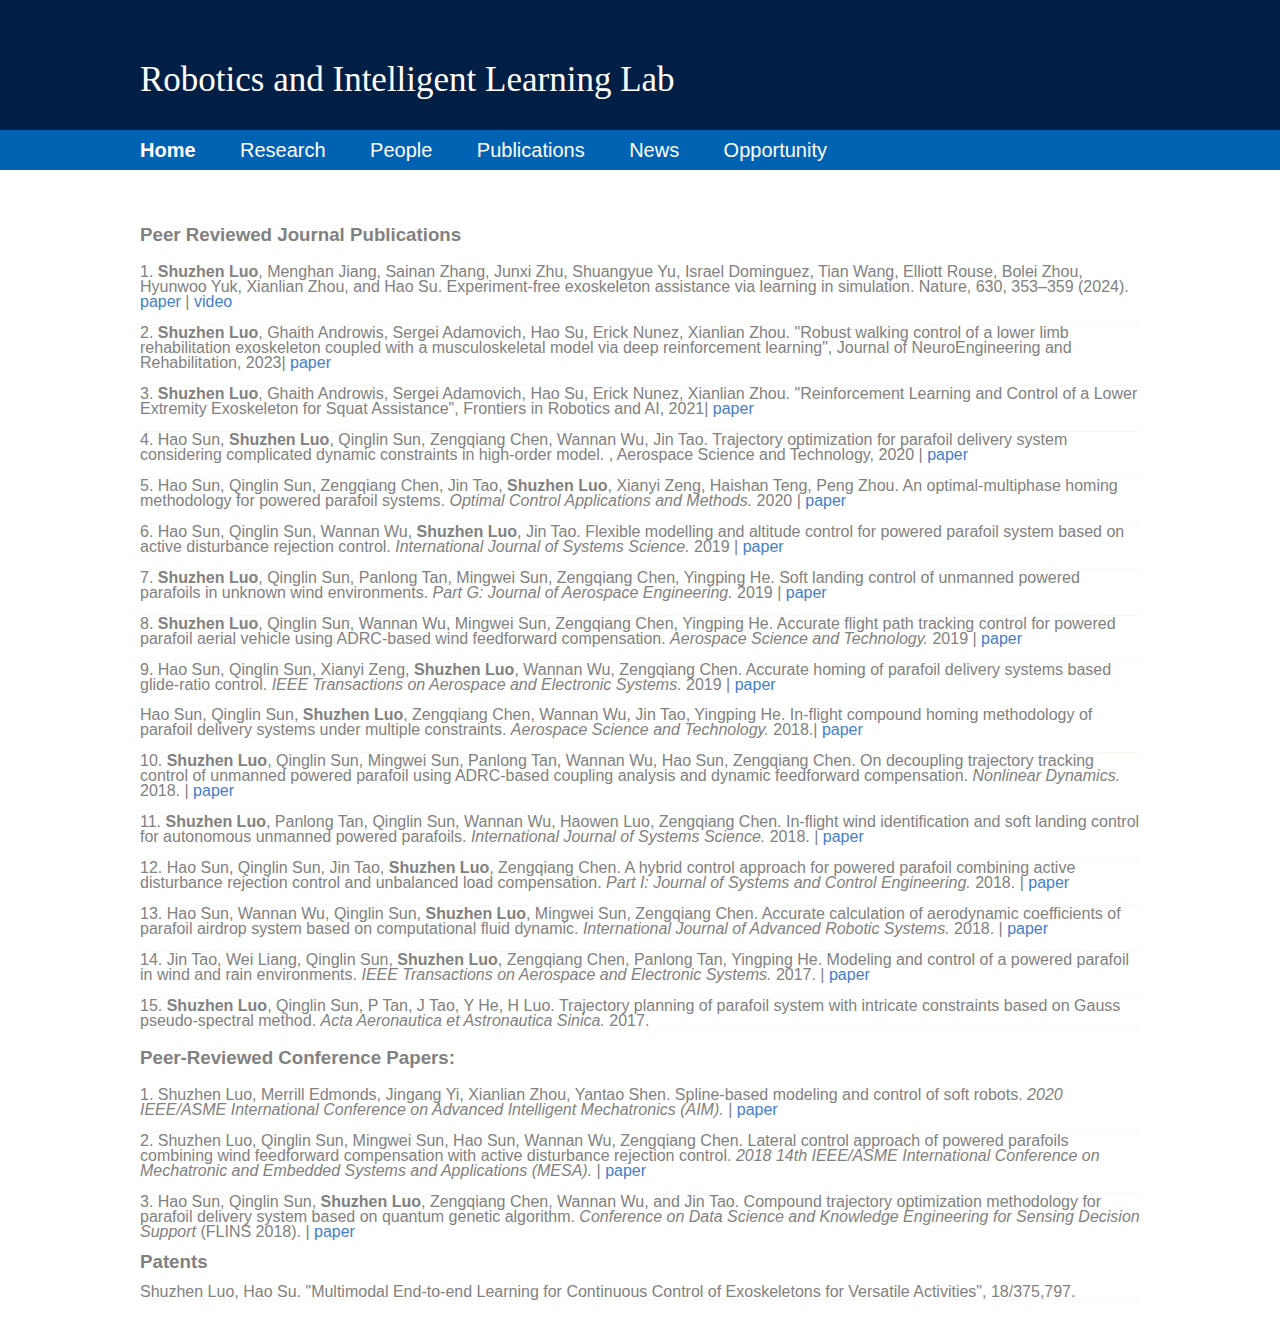
<file: publications.html>
<!doctype html>

<html lang="en">

<head>
  <link rel="shortcut icon" type="image/png" href="https://logoforbrowser.png">
  <meta charset="utf-8">

  <title>Robotics and Intelligent Learning Lab </title>
  <meta name="description" content="">
  <meta name="keywords" content="">

  <link rel="stylesheet" href="css/styles.css">
</head>

<body> 

  <header>
    <div class="view1">
      <div id="labname">
Robotics and Intelligent Learning Lab       
</div>
    </div>
  </header>

 <nav>
  <div class="navitems">
          <a href="index.html"><b>Home</b></a>
          <a href="research.html">Research</a>
          <!-- <a href="robots.html">Robots</a> -->
          <a href="people.html">People</a>
          <a href="publications.html">Publications</a>
          <a href="news.html">News</a>
          <a href="joining.html">Opportunity</a>
        </div>
</nav>


  <div class="content clearfix">

    <article class="publication-detail">
      <br><br><br>
      <div class="project-detail">
        <!-- <h4><a href="https://scholar.google.com/citations?user=CgEGOLoAAAAJ&hl=en">Google Scholar</a></h4><br> --> 

        <h3>Peer Reviewed Journal Publications</h3><br>
        <ol>

        <li> 
          <strong>Shuzhen Luo</strong>, Menghan Jiang, Sainan Zhang, Junxi Zhu, Shuangyue Yu, Israel Dominguez, Tian Wang, Elliott Rouse, Bolei Zhou, Hyunwoo Yuk, Xianlian Zhou, and Hao Su. Experiment-free exoskeleton assistance via learning in simulation. Nature, 630, 353–359 (2024).  <a style="color: #447ec9" href="https://www.nature.com/articles/s41586-024-07382-4.epdf?sharing_token=dceHM0R5xNabePvTfGwnNNRgN0jAjWel9jnR3ZoTv0NgzE7FIwq5rceS02ZmIv_83_2JBf8OS1qIC17qOy_SX5pXciTlpxlQHk8IaXr0m0RxK2NSUYIx-SLIqmxPuldfBhv3aClZKrt5ajKKKQTS0Sx-kPjCRg08VTtmBk741oE%3D">paper</a> | <a style="color: #447ec9" href="https://www.youtube.com/watch?v=laiS5nbWShs">video</a>
        </p><br>


        <li> 
          <strong>Shuzhen Luo</strong>, Ghaith Androwis, Sergei Adamovich, Hao Su, Erick Nunez, Xianlian Zhou. "Robust walking control of a lower limb rehabilitation exoskeleton coupled with a musculoskeletal model via deep reinforcement learning", 
          Journal of NeuroEngineering and Rehabilitation, </em> 2023| <a style="color: #447ec9" href="https://jneuroengrehab.biomedcentral.com/articles/10.1186/s12984-023-01147-2">paper</a> 
        </p><br>
   

          <li> 
          <strong>Shuzhen Luo</strong>, Ghaith Androwis, Sergei Adamovich, Hao Su, Erick Nunez, Xianlian Zhou. "Reinforcement Learning and Control of a Lower Extremity Exoskeleton for Squat Assistance", 
            Frontiers in Robotics and AI, </em> 2021| <a style="color: #447ec9" href="https://www.frontiersin.org/articles/10.3389/frobt.2021.702845/full">paper</a> 
          </p><br>
    

          <li>
          Hao Sun, <strong>Shuzhen Luo</strong>, Qinglin Sun, Zengqiang Chen, Wannan Wu, Jin Tao. Trajectory optimization for parafoil delivery system considering complicated dynamic constraints in high-order model.
        , Aerospace Science and Technology, </em> 2020 | <a style="color: #447ec9" href="https://www.sciencedirect.com/science/article/abs/pii/S1270963819317286">paper</a> 
          </p><br>
      

          <li>
          Hao Sun, Qinglin Sun, Zengqiang Chen, Jin Tao, <strong>Shuzhen Luo</strong>, Xianyi Zeng, Haishan Teng, Peng Zhou. An optimal‐multiphase homing methodology for powered parafoil systems.
          <em>Optimal Control Applications and Methods.</em> 2020 | <a style="color: #447ec9" href="https://onlinelibrary.wiley.com/doi/abs/10.1002/oca.2590">paper</a> 
          </p><br>
    
    
          <li>
            Hao Sun, Qinglin Sun, Wannan Wu, <strong>Shuzhen Luo</strong>, Jin Tao. Flexible modelling and altitude control for powered parafoil system based on active disturbance rejection control.
          <em>International Journal of Systems Science.</em> 2019 | <a style="color: #447ec9" href="https://www.tandfonline.com/doi/abs/10.1080/00207721.2019.1656786">paper</a> 
          </p><br>
    
       
          <li>
            <strong>Shuzhen Luo</strong>, Qinglin Sun, Panlong Tan, Mingwei Sun, Zengqiang Chen, Yingping He. Soft landing control of unmanned powered parafoils in unknown wind environments.
          <em>Part G: Journal of Aerospace Engineering.</em> 2019 | <a style="color: #447ec9" href="https://journals.sagepub.com/doi/abs/10.1177/0954410017751815?journalCode=piga">paper</a> 
          </p><br>
    

          <li>
            <strong>Shuzhen Luo</strong>, Qinglin Sun, Wannan Wu, Mingwei Sun, Zengqiang Chen, Yingping He. Accurate flight path tracking control for powered parafoil aerial vehicle using ADRC-based wind feedforward compensation.
          <em>Aerospace Science and Technology.</em> 2019 | <a style="color: #447ec9" href="https://www.sciencedirect.com/science/article/abs/pii/S1270963818316511">paper</a> 
          </p><br>
    
    
            <li>
           Hao Sun, Qinglin Sun, Xianyi Zeng, <strong>Shuzhen Luo</strong>, Wannan Wu, Zengqiang Chen. Accurate homing of parafoil delivery systems based glide-ratio control.
          <em>IEEE Transactions on Aerospace and Electronic Systems. </em> 2019 | <a style="color: #447ec9" href="https://ieeexplore.ieee.org/abstract/document/8889402">paper</a> 
            </p><br>
      
            <p>
             Hao Sun, Qinglin Sun, <strong>Shuzhen Luo</strong>, Zengqiang Chen, Wannan Wu, Jin Tao, Yingping He. In-flight compound homing methodology of parafoil delivery systems under multiple constraints.    
            <em>Aerospace Science and Technology.</em> 2018.| <a style="color: #447ec9" href="https://www.sciencedirect.com/science/article/abs/pii/S1270963817322423">paper</a> 
            </p><br>
      
   
            <li>
              <strong>Shuzhen Luo</strong>, Qinglin Sun, Mingwei Sun, Panlong Tan, Wannan Wu, Hao Sun, Zengqiang Chen. On decoupling trajectory tracking control of unmanned powered parafoil using ADRC-based coupling analysis and dynamic feedforward compensation.
           <em>Nonlinear Dynamics. </em> 2018. | <a style="color: #447ec9" href="https://link.springer.com/article/10.1007/s11071-018-4150-0">paper</a> 
            </p><br>
      
            <p>
            <li>
            <strong>Shuzhen Luo</strong>, Panlong Tan, Qinglin Sun, Wannan Wu, Haowen Luo, Zengqiang Chen. In-flight wind identification and soft landing control for autonomous unmanned powered parafoils.
            <em>International Journal of Systems Science.</em> 2018. | <a style="color: #447ec9" href="https://www.tandfonline.com/doi/abs/10.1080/00207721.2018.1433245">paper</a> 
            </p><br>
      
            <p>
            <li>
            Hao Sun, Qinglin Sun, Jin Tao, <strong>Shuzhen Luo</strong>, Zengqiang Chen. A hybrid control approach for powered parafoil combining active disturbance rejection control and unbalanced load compensation.
            <em>Part I: Journal of Systems and Control Engineering. </em> 2018. | <a style="color: #447ec9" href="https://journals.sagepub.com/doi/abs/10.1177/0959651817752241?journalCode=piia">paper</a> 
            </p><br>
      
            <p>
            <li>
            Hao Sun, Wannan Wu, Qinglin Sun, <strong>Shuzhen Luo</strong>, Mingwei Sun, Zengqiang Chen. Accurate calculation of aerodynamic coefficients of parafoil airdrop system based on computational fluid dynamic.
                  <em>International Journal of Advanced Robotic Systems. </em> 2018. | <a style="color: #447ec9" href="https://journals.sagepub.com/doi/pdf/10.1177/1729881418766190">paper</a> 
            </p><br>
      
            <p>
            <li>
            Jin Tao, Wei Liang, Qinglin Sun, <strong>Shuzhen Luo</strong>, Zengqiang Chen, Panlong Tan, Yingping He. Modeling and control of a powered parafoil in wind and rain environments.
            <em>IEEE Transactions on Aerospace and Electronic Systems. </em> 2017. | <a style="color: #447ec9" href="https://ieeexplore.ieee.org/abstract/document/7850960">paper</a> 
            </p><br>
      
            <p>
            <li>
              <strong>Shuzhen Luo</strong>, Qinglin Sun, P Tan, J Tao, Y He, H Luo. Trajectory planning of parafoil system with intricate constraints based on Gauss pseudo-spectral method.
            <em>Acta Aeronautica et Astronautica Sinica. </em> 2017. <!-- | <a style="color: #447ec9" href="https://journals.sagepub.com/doi/abs/10.1177/0959651817752241?journalCode=piia">paper</a>  -->
            </p>
            </ol><br>

            <h3> Peer-Reviewed Conference Papers:</h3><br>

            <p>
            <li>
             Shuzhen Luo, Merrill Edmonds, Jingang Yi, Xianlian Zhou, Yantao Shen. Spline-based modeling and control of soft robots. 
            <em>2020 IEEE/ASME International Conference on Advanced Intelligent Mechatronics (AIM). </em> | <a style="color: #447ec9" href="https://ieeexplore.ieee.org/abstract/document/9158917">paper</a> 
            </p><br>
      
            <p>
            <li>
            Shuzhen Luo, Qinglin Sun, Mingwei Sun, Hao Sun, Wannan Wu, Zengqiang Chen. Lateral control approach of powered parafoils combining wind feedforward compensation with active disturbance rejection control.
            <em>2018 14th IEEE/ASME International Conference on Mechatronic and Embedded Systems and Applications (MESA). </em> | <a style="color: #447ec9" href="https://ieeexplore.ieee.org/abstract/document/8449189">paper</a> 
            </p><br>
      
            <p>
            <li> 
            Hao Sun, Qinglin Sun, <strong>Shuzhen Luo</strong>, Zengqiang Chen, Wannan Wu, and Jin Tao. Compound trajectory optimization methodology for parafoil delivery system based on quantum genetic algorithm.
            <em>Conference on Data Science and Knowledge Engineering for Sensing Decision Support </em> (FLINS 2018). | <a style="color: #447ec9" href="326712891_Compound_trajectory_optimization_methodology_for_parafoil_delivery_system_based_on_quantum_genetic_algorithm">paper</a>
            </p><br>

        
            <h3>Patents</h3><br>
            <p> Shuzhen Luo, Hao Su. &quot;Multimodal End-to-end Learning for Continuous Control of Exoskeletons for Versatile Activities&quot;, 18/375,797.
    



  <!-- <footer>
    <div class="view2">

      <a href="https://www.ncsu.edu/"><img class="ncsulogo" src="img/ncsulogo.jpg" alt=""></a>
    <div class="footright">

        <div class="social-media-logos">
          <a href="github.com"><img id="a001githubsign" src="img/001-github-sign.png" alt=""></a>
          <a href="#"><img id="a002facebook" src="img/002-facebook.png" alt=""></a>
          <a href="https://www.linkedin.com/in/haosu/"><img id="a003linkedin" src="img/003-linkedin.png" alt=""></a>
          <a href="https://www.youtube.com/channel/UCShwLrsSKbwlhoFhTd6KGRg?view_as=subscriber"><img id="a004youtube" src="img/004-youtube.png" alt=""></a>
          <a href="https://twitter.com/ProfHaoSu"><img id="a005twitter" src="img/005-twitter.png" alt=""></a>
        </div>
    <div class="address">Engineering Building III (EB3) 3282<br>North Carolina State University<br>Raleigh, NC 27695</div>
    </div>
   </div>
  </footer> -->

</body>

</html>
</file>
<file: css/styles.css>
@charset "UTF-8";
/* CSS Document */
* {margin:0; padding:0;}
body {
	font-family: "Open Sans", "Avenir Next", Gotham, "Helvetica Neue", Helvetica, Arial, "sans-serif";
	color: #818181;
}

/*logo栏的高低，宽度属性*/
header {
   /*position:relative;*/
   left: 0;
   top: 0;
   width: 100%;
   height: 130px;
   background-color: #041F45; /*left: 0; top: 0; width: 100%; height: 140px; background-color: #F8F8F4;*/
}
/*logo栏的高低，宽度属性*/
.view1, .view2{
	width: 1000px;
	height: 130px;
	margin:0 auto;
}
 /*width: 1000px; height: 130px; margin:0 auto;*/



a {text-decoration: none;}

/*logo和文字之间竖线的属性*/
.view1 a {width:260px; float: left; border-right: #f00606 2px solid; line-height: inherit; margin-top: 20px;} /*width:280px; float: left; border-right: #BBB7B7 2px solid; line-height: inherit; margin-top: 20px;*/

/*文字的属性*/
.view1 #labname {float: left; margin: 0px; margin-top: 60px; width: 900px; color: #FFFFFF; font-size: 35px;} /*float: left; margin: 20px; margin-top: 50px; width: 600px;*/
#labname {font-family: "Haettenschweiler", "Franklin Gothic Bold", "Open Sans", "Arial Black", "sans-serif", Impact; font-size: 32px; color: #BBB7B7;}
/*font-family:  Impact; font-size: 32px; color: #BBB7B7; font-size: 30px; color: #BBB7B7; margin: 10px 0; margin-bottom: 20px;*/

/*logo的属性*/
  #logo {
	 width:247px;
	 height:70px;
	padding-top: 00px;  /* width:247px; height:80px; padding-top: 20px;*/
	
  }
  

/*nav栏的属性*/
nav {
	height: 40px; /*height: 40px;*/
	background-color: #0062B3; /* #a2c5cf*/
}
  .navitems {
	  box-sizing: border-box;
	  width:1000px; 
	  height: 10px;
	  margin: auto;
   }/*box-sizing: border-box; width:1000px; height: 10px; margin: auto;*/

/*nav栏文字的属性*/
	.navitems a {font-family: Gotham, "Helvetica Neue", Helvetica, Arial, "sans-serif"; color: #FFFFFF; margin-right: 40px; font-size: 20px; line-height: 40px; padding-bottom: 8px;}
	.navitems a:hover {color: #BBB7B7; border-bottom: #BBB7B7 solid 3px;}


.content {
	width:1000px; 
	margin:0 auto;
	height:auto;
}

/*home/index page*/
#container {width: 800px; height: 350px; margin: 30px 0; }

@keyframes slider {
  0%{
    left: 0;
  }
  20%{
    left: 0;
  }
  25%{
    left: -100%;
  }
  45%{
    left: -100%;
  }
  50%{
    left: -200%;
  }
  70%{
    left: -200%;
  }
  75%{
    left: -300%;
  }
  85%{
    left: -300%;
  }
  90%{
    left: -400%;
  }
  100%{
    left: -400%;
  }
}

#slider{
  overflow: hidden;
}

#slider figure img{
  width: 20%;
  float: left;
}

#slider figure{
  position: relative;
  width: 500%;
  margin: 0;
  left: 0;
  animation: 20s slider infinite;
}

  .banner {width: 100%; height: 385px; padding: 30px 0;}
  .bannerimage {width: 70%; height: 385px;}
  .imagedescription {float: right; width: 30%;box-sizing: border-box;background-color: #D8D8D8; height: 385px; padding: 60px     40px;}
  .imagedescription h4 {font-size: 20px; line-height: 60px;}

  
.Picture {
    .picture h3 {color: #eff0f0; line-height: 0cap;}
    position: relative;
    top: -1680px; 
    right: -670px; 

}
  

.about {
	width: 70%; height: auto; float: left; padding-bottom: 50px;
 }
  .about h3 {color: #145DA0; line-height: 50px;}
  .about p {
	font-size: 16px;
	margin: 0 60px 0 0;
	text-align: justify;
}


.news {
	width: 70%; height: auto; float: left; padding-bottom: 50px;
  }
  .news h3 {color: #145DA0; line-height: 50px;}
  .news p {
	font-size: 16px;
  margin: 0 0 0 0;
	text-align: justify;
}

.clearfix {zoom: 1;}
.clearfix:after {content:"."; display:block; visibility: hidden; height:0; clear:both;}
/*end of home/index page*/


/*research page*/
.researchaside {
	width: 20%; float: left; margin: 40px 50px 0 0; box-sizing: border-box;
}

.navigation {
	border: #A2CFC9 double 2px; border-radius: 5px; 
	}

li {list-style: decimal; list-style-position: inside; line-height: 15px; border-bottom: #F8F8F4 solid 1px;}
.navigation a {display: inline-block; color: #BBB7B7; padding: 10px; width:99%; height: inherit;} 
.navigation li:hover {background-color: #A2CFC9;}
.navigation li a:hover {color: #FFFFFF;}
.navigation #curr {background-color: #A2CFC9;}
.navigation #curr a {color:#FFFFFF;}

.research-detail {margin-top: 40px; float: center; width: 75%; box-sizing: border-box; position: relative;}
.research-detail {margin-bottom: 40px;}
.research-detail h3 {padding-bottom: 10px; color: #0062B3;}
.research-detail h3 a {color: #000000;}
.research-detail img {width:100%; padding-top: 10px;}


.relatedpublication {margin: 40px 0;border-top: gray 2px solid;}
.relatedpublication h3 {padding-bottom: 20px;}
.relatedpublication li {line-height: normal; margin: 10px 0; font-size: 16px;}

/*end of research page*/


/*start of people page*/
.profileimg {width:200px; height:248px; display: block;}
.faculty {padding: 20px 0; width:800px;}
.faculty h4 {line-height: 3em; font-size: 18px;}
.faculty img {float:left; margin-right: 40px;}
.faculty p {
	vertical-align: bottom;
	text-align: justify;
	margin-bottom: 20px;
	display: block;
}

.personfile {float:left; margin-right: 20px; padding: 10px;}

.students {padding-bottom:40px;}
.students h4 {line-height: 3em; font-size: 18px;}

/*end of people page*/

footer {
	width: 100%;
	height: 160px;
	background-color: #F8F8F4;
	border-top: #233D82 thick solid;
}
 
 .cunylogo {width:150px; margin-top: 40px;}
 .ncsulogo {width:150px; margin-top: 40px;}
 .ncsu_unclogo {width:500px; height: auto; margin-top: 40px;}

 .footright {
	width: 30%;
	float: right;
	margin-top: 40px;
 }

 .address {text-align: right; font-size: 12px; color: #233D82; padding: 10px 0;}
.social-media-logos {width: 123px; margin-left: auto; margin-right: 0;}
#a001githubsign {width: 21px;} 
#a002facebook {width: 21px;} 
#a003linkedin{width: 21px;}  
#a004youtube {width: 21px;} 
#a005twitter {width: 21px;} 

.wikibox {width: 71px; margin-left: auto; margin-right: 0;}
.wikibox p {text-algn: right; font-size: 12px; color: #233D82;}


  /*add dropdown box*/
 /* .dropbtn {
    background-color: #4CAF50;
    color: white;
    padding: 6px;
    font-size: 16px;
    border: none;
    cursor: pointer;
}*/

.dropdown {
  display: inline-block;
}

.dropdown-content {
  display: none;
  position: absolute;
  z-index: 10;
  background-color: #f9f9f9;
  min-width:160px; /*160*/
  box-shadow: 0px 8px 16px 0px rgba(0,0,0,0.2);
  /*width: 5%*/
}
.dropdown-content a {
  color: black;
  padding: 12px 16px; /*12px 16px*/
  text-decoration: none;
  display: block;
}

.dropdown-content a:hover {background-color: #f1f1f1}

.dropdown:hover .dropdown-content {
  display: block;
}

/* Added by Junxi */
p.section-header {
  color:black; 
  font-family: 'Open Sans', sans-serif; 
  font-size: 30px;
}

a.section-header {
  color:black; 
  font-family: 'Open Sans', sans-serif; 
  font-size: 30px;
}

p.speaker-title {
  color:black; 
  font-family: 'Open Sans', sans-serif; 
  font-size: 20px; 
  line-height: 25px;
}

p.speaker-description {
  color:black; 
  font-family: 'Open Sans', sans-serif; 
  font-size: 15px; 
  line-height: 20px;
}

p.schedule-text {
  color:black;
  font-family: 'Open Sans', sans-serif; 
  font-size: 20px;
}

span.schedule-time {
  color:black;
  font-family: 'Open Sans', sans-serif; 
  font-size: 20px;
}

span.schedule-event {
  color:rgb(0, 174, 255);
  font-family: 'Open Sans', sans-serif; 
  font-size: 20px;
}

p.normal-text {
  color:black;
  font-family: 'Open Sans', sans-serif; 
  font-size: 20px;
}

p.normal-bold-text {
  color:black;
  font-family: 'Open Sans', sans-serif; 
  font-size: 20px;
  font-weight: bold;
}

div#aside{
  width:200px;
  height:200px;
  /*background-color:yellow;*/
  float:left;
  }

div#main1{
  /*background-color:aqua;*/
  margin-left:200px;
  height:auto;
}

img.speaker-photo {
  width: 135px;
  height: auto;
  vertical-align:middle
}

img.organizer-photo {
  width: 115px;
  height: 139px;
}

table.organizer {
  text-align: center;
  width: 100%
}

tr.blank_row {
    height: 10px !important; /* overwrites any other rules */
    background-color: #FFFFFF;
}

li.topics {
  color:black; 
  font-family: 'Open Sans', sans-serif; 
  font-size: 20px;
  line-height: normal;
}

td#test {
  text-align: center;
  color: red;
}

img.img-fluid {
  max-width: 100%;
  height: auto;
}

img.img-inline {
  max-height: 0.9em;
  width: auto;
  vertical-align:bottom;
  /* position: absolute; */
  /* object-fit: contain; */
  /* display: block; */
}

table {
  border-collapse: collapse;
  /* margin: auto; */
  border-top-width: 1px;
  border-bottom-width: 1px;
  border-left-width: 1px;
  border-right-width: 1px;
  border-spacing: 2px;
}

.text-center {
  text-align: center!important;
}

.product {margin-top: 40px; float: right; width: 75%; box-sizing: border-box; position: relative;}
.product {margin-bottom: 40px;}



* {box-sizing: border-box}
.mySlides1, .mySlides2, .mySlides3, .mySlides4 {display: none},
img {vertical-align: middle;}

/* Slideshow container */
.slideshow-container {
  max-width: 1000px;
  position: relative;
  margin: auto;
}

/* Next & previous buttons */
.prev, .next {
  cursor: pointer;
  position: absolute;
  top: 50%;
  width: auto;
  padding: 16px;
  margin-top: -22px;
  color: white;
  font-weight: bold;
  font-size: 18px;
  transition: 0.6s ease;
  border-radius: 0 3px 3px 0;
  user-select: none;
}

/* Position the "next button" to the right */
.next {
  right: 0;
  border-radius: 3px 0 0 3px;
}

/* On hover, add a grey background color */
.prev:hover, .next:hover {
  background-color: #f1f1f1;
  color: black;
}

/* Caption text */
.text {
  color: #f2f2f2;
  font-size: 15px;
  padding: 8px 12px;
  position: absolute;
  bottom: 8px;
  width: 100%;
  text-align: center;
}

/* Number text (1/3 etc) */
.numbertext {
  color: #f2f2f2;
  font-size: 12px;
  padding: 8px 12px;
  position: absolute;
  top: 0;
}

/* The dots/bullets/indicators */
.dot {
  cursor: pointer;
  height: 15px;
  width: 15px;
  margin: 0 2px;
  background-color: #bbb;
  border-radius: 50%;
  display: inline-block;
  transition: background-color 0.6s ease;
}


.active, .dot:hover {
  background-color: #717171;
}

/* Fading animation */
.fade {
  animation-name: fade;
  animation-duration: 1.5s;
}

@keyframes fade {
  from {opacity: .4} 
  to {opacity: 1}
}


/* On smaller screens, decrease text size */
@media only screen and (max-width: 300px) {
  .prev, .next,.text {font-size: 11px}
}
</file>
